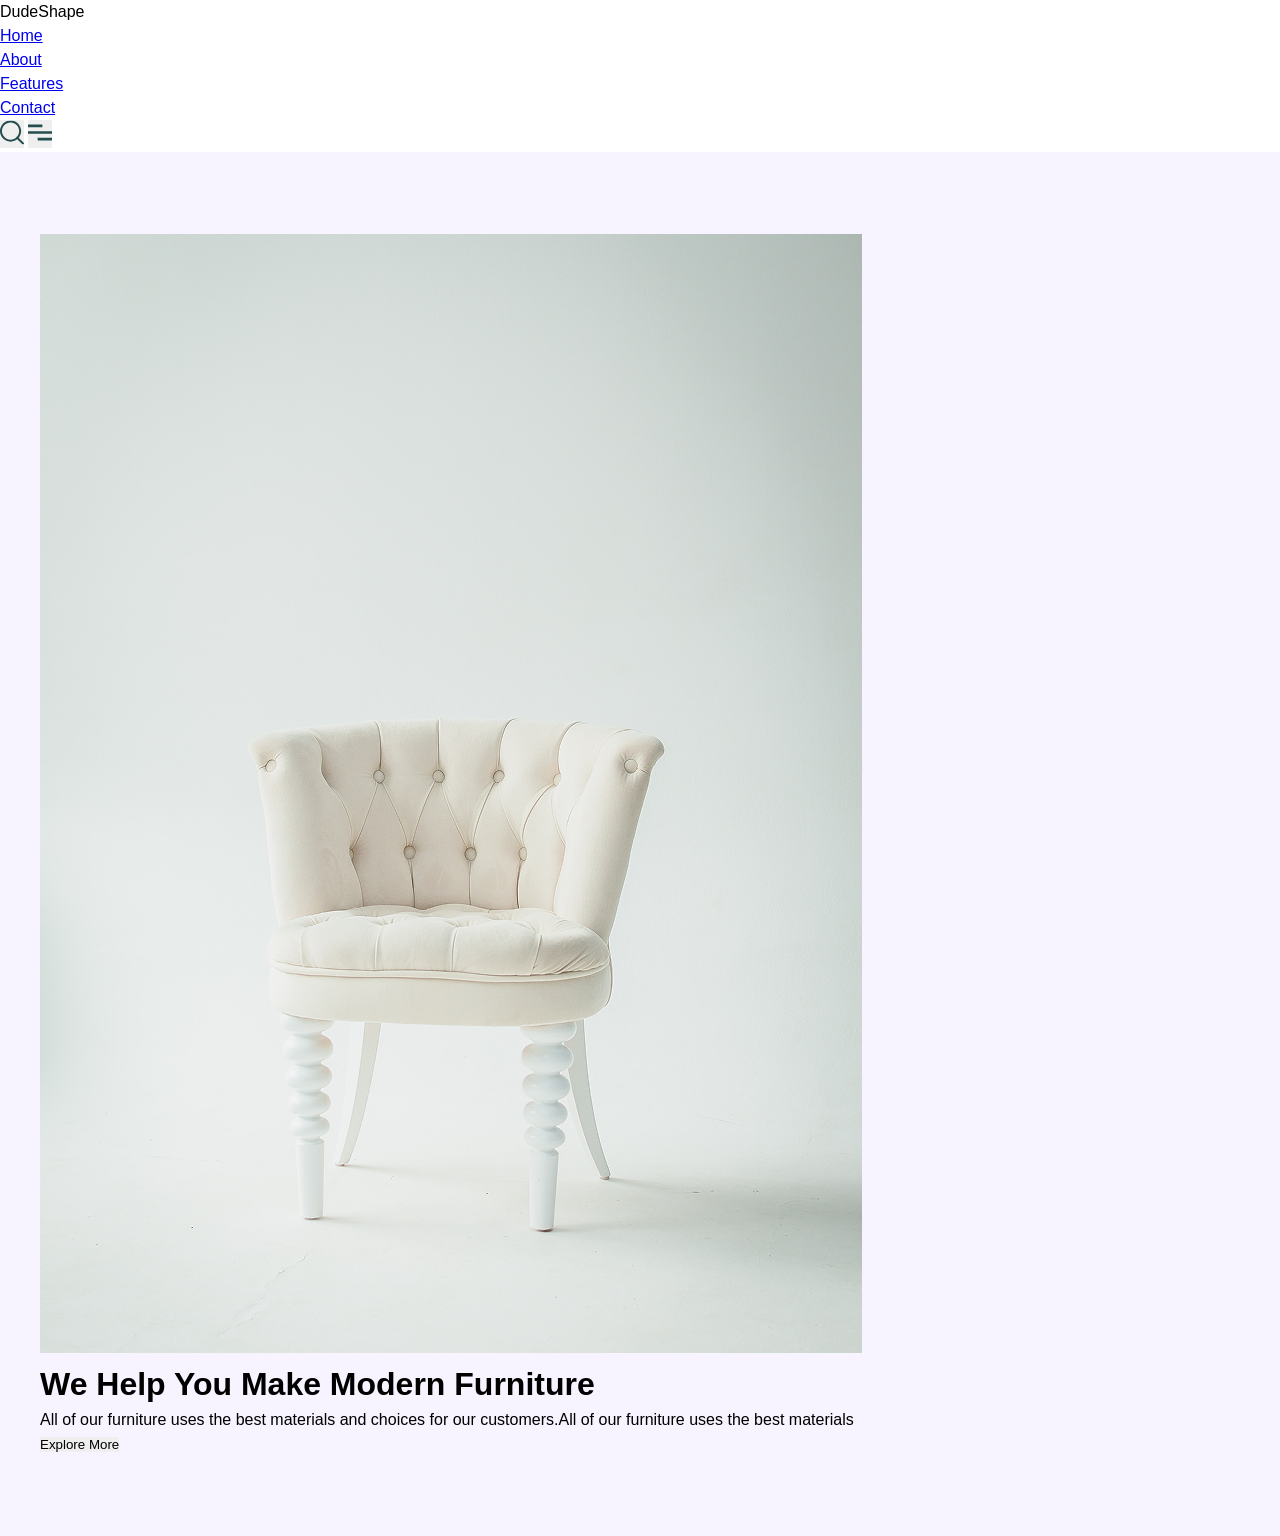
<file: html/index.html>
<!DOCTYPE html>
<html lang="en">

<head>
  <meta charset="UTF-8">
  <title>lesson-3</title>
  <link href="../css/style.css" rel="stylesheet" type="text/css">
</head>

<body>
  <header class="header">
    <div class="header__logo">DudeShape</div>
    <nav class="menu">
      <ul class="menu__list">
        <li class="menu__item"><a href="#" class="menu__link">Home</a></li>
        <li class="menu__item"><a href="#" class="menu__link">About</a></li>
        <li class="menu__item"><a href="#" class="menu__link">Features</a></li>
        <li class="menu__item"><a href="#" class="menu__link">Contact</a></li>
      </ul>
    </nav>

    <div class="header-options">
      <button type="button" class="header-options__search">
        <svg width="24" height="25" viewBox="0 0 24 25" fill="none" xmlns="http://www.w3.org/2000/svg">
          <g clip-path="url(#clip0_91_33)">
            <path
              d="M10.5691 0.538086C4.74145 0.538086 0 5.27635 0 11.1001C0 16.9241 4.74145 21.6621 10.5691 21.6621C16.3971 21.6621 21.1382 16.9241 21.1382 11.1001C21.1382 5.27635 16.3971 0.538086 10.5691 0.538086ZM10.5691 19.7122C5.81723 19.7122 1.95122 15.8488 1.95122 11.1001C1.95122 6.35145 5.81723 2.48799 10.5691 2.48799C15.321 2.48799 19.187 6.35141 19.187 11.1001C19.187 15.8487 15.321 19.7122 10.5691 19.7122Z"
              fill="#244D4D" />
            <path
              d="M23.714 22.8577L18.1205 17.268C17.7393 16.8871 17.1221 16.8871 16.7409 17.268C16.3598 17.6485 16.3598 18.266 16.7409 18.6466L22.3344 24.2363C22.525 24.4267 22.7745 24.522 23.0242 24.522C23.2736 24.522 23.5234 24.4267 23.714 24.2363C24.0951 23.8558 24.0951 23.2383 23.714 22.8577Z"
              fill="#244D4D" />
          </g>
          <defs>
            <clipPath id="clip0_91_33">
              <rect width="24" height="24" fill="white" transform="translate(0 0.520264)" />
            </clipPath>
          </defs>
        </svg>

      </button>
      <button type="button" class="header-options__more">
        <svg width="24" height="25" viewBox="0 0 24 25" fill="none" xmlns="http://www.w3.org/2000/svg">
          <g clip-path="url(#clip0_91_40)">
            <path d="M24.0004 17.86H9.66016V20.5245H24.0004V17.86Z" fill="#244D4D" />
            <path d="M24 11.1978H0V13.8623H24V11.1978Z" fill="#244D4D" />
            <path d="M14.3865 4.53491H0V7.19944H14.3865V4.53491Z" fill="#244D4D" />
          </g>
          <defs>
            <clipPath id="clip0_91_40">
              <rect width="24" height="24" fill="white" transform="translate(0 0.520264)" />
            </clipPath>
          </defs>
        </svg>
      </button>
    </div>
  </header>
  <main class="hero-section">
    <div class="image-block">
      <img src="../img/Chair.png" alt="Chair">
    </div>
    <div class="text-block">
      <h1>We Help You Make Modern Furniture</h1>
      <p>
        All of our furniture uses the best materials and choices for our customers.All of our furniture uses the best materials
      </p>
      <button class="explore-button">Explore More</button>
    </div>
  </main>
</body>
</html>
</file>
<file: css/style.css>
@import url(https://fonts.googleapis.com/css?family=Lato:400,700);

* {
  margin: 0;
  padding: 0;
  border: 0;
  outline: 0;
  box-sizing: border-box;
  -moz-box-sizing: border-box;
  -webkit-box-sizing: border-box;
  box-sizing: border-box;
}

body {
  font-family: 'Inter', sans-serif;
  line-height: 1.5;
  font-size: clamp(14px, 2vw, 16px);
}

.header-top {
  position: relative;
  background-color: #6f42c1;
  color: white;
  font-size: 0.875rem;
  text-align: center;
  padding: 0.75em 1em;
  display: flex;
  justify-content: center;
  gap: 0.5em;
  flex-wrap: wrap;
}

.header-close {
  position: absolute;
  top: 50%;
  right: 1em;
  transform: translateY(-50%);
  cursor: pointer;
}

.header-link {
  color: #ffffff;
  text-decoration: none;
  transition: 0.3s ease;
}

.header-link:hover {
  opacity: 0.85;
}

.header-nav {
  background: #fff;
  display: flex;
  justify-content: space-between;
  align-items: center;
  padding: 1em 2em;
  border-bottom: 1px solid #f0f0f0;
  flex-wrap: wrap;
  gap: 1em;
}

.header-nav__list {
  list-style: none;
  display: flex;
  flex-wrap: wrap;
  gap: 1.5em;
  margin: 0;
  padding: 0;
}

.header-nav__button {
  color: #697586;
  font-weight: 500;
  padding: 0.5em;
  cursor: pointer;
  transition: 0.3s ease;
}

.header-nav__button:hover {
  color: #6b38fb;
}

.header-nav__actions {
  display: flex;
  flex-wrap: wrap;
  gap: 16px;
  align-items: center;
}

.header-nav__btn-cart {
  display: flex;
  align-items: center;
  text-align: center;
  gap: 4px;
  background: #f6f8fa;
  border-radius: 64px;
  padding: 0.5em 1.25em;
  color: #202939;
  text-decoration: none;
  font-weight: 400;
  transition: 0.3s ease;
  font-size: 16px;
}

.header-nav__btn-cart:hover {
  background-color: #e9edf1;
}

.header-nav__btn-subscribe {
  background-color: #cf4d74;
  color: #fff;
  padding: 0.5em 1.25em;
  border-radius: 64px;
  font-weight: 400;
  text-decoration: none;
  transition: 0.3s ease;
}

.header-nav__btn-subscribe:hover {
  background-color: #a22c55;
}

.hero-section {
  background-color: #f7f3ff;
  padding: 2em 1em;
}

.hero-grid {
  display: grid;
  grid-template-columns: repeat(auto-fit, minmax(300px, 1fr));
  place-items: center;
}

.hero-section {
  background-color: #f7f3ff;
  padding: 80px 40px;
}

.hero-grid {
  display: flex;
  align-items: center;
  justify-content: space-between;
  gap: 40px;
  max-width: 1280px;
  margin: 0 auto;
  flex-wrap: nowrap;
  position: relative;
}

.hero-content {
  max-width: 600px;
  padding: 20px;
  flex-shrink: 1;
  min-width: 0;
  display: flex;
  flex-direction: column;
}

.hero-title {
  font-family: "Roboto", sans-serif;
  font-size: 48px;
  font-weight: 400;
  margin-bottom: 20px;
}

.hero-description {
  font-size: 16px;
  color: #666;
  margin-bottom: 32px;
}

.hero-buttons {
  display: flex;
  gap: 16px;
  margin-bottom: 32px;
}

.btn {
  color: #000;
  font-size: 16px;
  font-weight: 500;
  text-decoration: none;
  border-radius: 32px;
  padding: 12px 24px;
  text-align: center;
  display: inline-block;
  transition: 0.3s ease;
}

.btn-primary {
  background-color: #cf4d74;
  color: #fff;
}

.btn-primary:hover {
  background-color: #a22c55;
}

.btn-secondary {
  background-color: #fff;
  color: #2a2a2a;
  border: 1px solid #dcdcdc;
}

.btn-secondary:hover {
  background-color: #f2f2f2;
}

.hero-text {
  display: block;
  margin-top: 16px;
  margin-bottom: 16px;
  color: #697586;
  font-size: 14px;
}

.hero-labels {
  display: flex;
  gap: 24px;
  margin-top: 24px;
  flex-wrap: nowrap;
  padding-bottom: 8px;
}

.hero-label {
  max-width: 124px;
  height: auto;
}

.hero-image {
  max-width: 480px;
  width: 100%;
  height: auto;
  object-fit: cover;
  border-radius: 16px;
  flex-shrink: 0;
  margin-left: 20px;
  box-sizing: content-box;
}

.hero-labels {
  display: grid;
  grid-auto-flow: column;
  gap: 32px;
  align-items: center;
  margin-top: 1.5em;
}

.hero-label {
  max-width: 124px;
}

.hero-swiper {
  overflow: hidden;
}

.hero-features {
  list-style: none;
  display: flex;
  flex-wrap: nowrap;
  gap: 16px;
  width: max-content;
  animation: scroll 30s linear infinite;
  padding: 24px 0;
}

@keyframes scroll {
  0% {
    transform: translateX(0);
  }

  100% {
    transform: translateX(-80%);
  }
}

.feature-tag {
  width: auto;
  background-color: #fff;
  padding: 24px 48px;
  border-radius: 64px;
  box-shadow: 0 2px 6px rgba(0, 0, 0, 0.05);
  font-weight: 500;
  font-size: 20px;
  white-space: nowrap;
  text-align: center;
  flex-shrink: 0;
  transition: transform 0.3s ease;
}

.feature-tag:hover {
  transform: translateY(-4px);
}

.about-section {
  display: grid;
  place-items: center;
  text-align: center;
}

.about-label {
  border-radius: 24px;
  margin-top: 160px;
  background-color: #EDEBF7;
  color: #3C2769;
  padding: 4px 12px;
  font-size: 16px;
}

.about-title {
  font-size: 48px;
  font-weight: 400;
  font-family: "Roboto", sans-serif;
  color: #202939;
}

.about-text {
  font-size: 18px;
  color: #697586;
  max-width: 741px;
  margin-bottom: 21px;
}

.about-buttons {
  margin-bottom: 160px;
}

.products-section {
  padding: 80px 20px;
  background-color: #fff;
  text-align: center;
}

.product-label {
  display: inline-block;
  margin: 0 auto 24px auto;
  text-align: center;
  border-radius: 24px;
  background-color: #EDEBF7;
  color: #3C2769;
  padding: 4px 12px;
  font-size: 16px;
  font-weight: 500;
}

.product-title {
  font-size: 48px;
  font-family: "Roboto", sans-serif;
  font-weight: 400;
  color: #202939;
  margin-bottom: 64px;
}

.product-list {
  display: flex;
  flex-wrap: wrap;
  justify-content: center;
  gap: 24px;
  margin-bottom: 160px;
}

.product-card {
  display: flex;
  flex-direction: column;
  background-color: #F3F5F7;
  text-align: center;
  padding: 16px;
  flex: 1 1 250px;
  max-width: 390px;
  border-radius: 16px;
  box-sizing: border-box;
  transition: transform 0.3s ease;
}

.product-card:hover {
  transform: translateY(-4px);
}

.product-img {
  width: 100%;
  height: auto;
  max-width: 100%;
  object-fit: contain;
  margin: 42px 0;
}

.product-info {
  display: flex;
  justify-content: space-between;
  gap: 8px;
  flex-wrap: wrap;
  margin-top: 12px;
  align-items: center;
  color: #697586;
}

.product-info__clean {
  font-size: 20px;
  font-family: "Roboto", sans-serif;
}

.product-info__cost {
  font-size: 16px;
  font-weight: 500;
}

.product-description {
  display: flex;
  justify-content: start;
  color: #697586;
  font-size: 13px;
  margin: 12px 0 24px;
}

.product-details {
  display: flex;
  justify-content: center;
  align-items: center;
  margin-top: auto;
  color: #000;
  text-decoration: none;
  font-weight: 500;
  padding: 17px 40px;
  background-color: #ffffff;
  border-radius: 64px;
  transition: 0.3s ease;
}

.product-details:hover {
  background-color: #eaeaea;
}

.best-selling {
  display: flex;
  flex-wrap: wrap;
  justify-content: center;
  gap: 24px;
  margin-bottom: 160px;
}

.product-highlight {
  display: flex;
  flex-direction: column;
  background-color: #F3F5F7;
  text-align: center;
  padding: 16px;
  flex: 1 1 250px;
  max-width: 624px;
  border-radius: 16px;
  transition: 0.3s ease;
}

.product-highlight:hover {
  transform: translateY(-4px);
}

.product-highlight__button {
  display: inline-block;
  align-self: center;
  background-color: #fff;
  color: #2a2a2a;
  border: 1px solid #dcdcdc;
  padding: 0.75em 1.5em;
  border-radius: 64px;
  font-size: 16px;
  font-weight: 500;
  text-decoration: none;
  transition: 0.3s ease;
  margin-bottom: 64px;
}

.product-highlight__button:hover {
  background-color: #f2f2f2;
}

.product-highlight__title {
  font-size: 32px;
  font-weight: 400;
  font-family: "Roboto", sans-serif;
  color: #202939;
  margin-bottom: 27px;
}

.product-highlight__description {
  font-size: 17px;
  color: #697586;
  margin-bottom: 37px;
}

.how-it-works {
  display: flex;
  flex-direction: column;
  text-align: center;
}

.how-it-works__title {
  font-family: "Roboto", sans-serif;
  font-size: 48px;
  font-weight: 400;
  margin-bottom: 28px;
}

.how-it-works__label {
  display: inline-block;
  align-self: center;
  background-color: #EDEBF7;
  color: #3C2769;
  border: 1px solid #dcdcdc;
  padding: 4px 12px;
  border-radius: 64px;
  font-size: 16px;
  font-weight: 500;
  text-decoration: none;
  transition: 0.3s ease;
  margin-bottom: 24px;
}

.how-it-works__description {
  display: inline-block;
  align-self: center;
  max-width: 750px;
  font-size: 16px;
  font-weight: 400;
  color: #697586;
  margin-bottom: 76px;
}

.steps {
  display: flex;
  justify-content: space-around;
  margin-bottom: 160px;
}

.step__title {
  margin: 31px 0;
  font-family: "Roboto", sans-serif;
  font-size: 24px;
  font-weight: 400;
}

.step__description {
  display: inline-block;
  align-self: center;
  max-width: 317px;
  font-size: 16px;
  font-weight: 400;
  color: #697586;
}

.healthy-tanning__title,
.smooth-skin__title {
  font-size: 48px;
  font-family: "Roboto", sans-serif;
  font-weight: 400;
}

.smooth-skin__collection,
.tanning__collection {
  margin: 160px 80px;
  display: grid;
  grid-template-columns: repeat(2, 1fr);
  gap: 128px;
  place-items: calc(100%-576px);

}

.smooth-skin__collection-img,
.healthy-tanning__img {
  width: 100%;
  border-radius: 1rem;
  object-fit: cover;
}

.collection-info {
  display: flex;
  flex-direction: column;
  gap: 1rem;
}

.smooth-skin__label,
.healthy-tanning__label {
  margin-top: 135px;
  font-size: 16px;
  font-weight: 400;
  color: #3C2769;
  background-color: #EDEBF7;
}

.smooth-skin__label,
.healthy-tanning__label {
  display: inline-block;
  align-self: flex-start;
  background-color: #eae6f8;
  color: #6b5ca5;
  padding: 0.3rem 0.8rem;
  border-radius: 64px;
  font-size: 16px;
  font-weight: 500;
}

.smooth-skin__buttons,
.healthy-tanning__buttons {
  display: flex;
  gap: 16px;
}

.smooth-skin__shop,
.smooth-skin__explore,
.healthy-tanning__shop {
  text-decoration: none;
  color: #000;
  cursor: pointer;
  font-size: 16px;
  font-weight: 400;

}

.smooth-skin__shop,
.healthy-tanning__shop {
  display: inline-block;
  align-self: center;
  background-color: #fff;
  color: #2a2a2a;
  border: 1px solid #dcdcdc;
  padding: 0.75em 1.5em;
  border-radius: 64px;
  font-size: 16px;
  font-weight: 500;
  text-decoration: none;
  transition: 0.3s ease;
  margin-bottom: 64px;
}

.smooth-skin__shop:hover,
.healthy-tanning__shop:hover {
  background-color: #eaeaea;
}

.btn-third svg {
  margin-left: 2px;
}

.btn-third:hover {
  color: #000;
  transform: translateX(15px);
}

.testimonials-info {
  display: flex;
  justify-content: center;
  align-items: center;
  flex-direction: column;
}

.section-label {
  display: inline-block;
  align-self: center;
  padding: 4px 12px;
  color: #3C2769;
  background-color: #EDEBF7;
  border-radius: 24px;
  margin-bottom: 22px;
}

.testimonial-title {
  font-weight: 400;
  font-size: 48px;
  font-family: "Roboto", sans-serif;
  margin-bottom: 25px;
}

.testimonial-description {
  color: #697586;
  font-size: 17px;
}

.testimonials {
  margin-bottom: 10%;
}

.testimonial-list {
  margin: 80px auto;
  max-width: 1200px;
  display: grid;
  grid-template-columns: repeat(auto-fit, minmax(300px, 1fr));
  gap: 32px;
  padding: 0 16px;
}

.testimonial-card {
  background-color: #F3F5F7;
  border-radius: 16px;
  padding: 24px;
  display: flex;
  flex-direction: column;
  justify-content: space-between;
  box-shadow: 0 4px 12px rgba(0, 0, 0, 0.05);
}

.testimonial__comment {
  margin-bottom: 21px;
  font-size: 16px;
  line-height: 1.6;
  color: #333;
}

.testimonial-author {
  display: flex;
  align-items: center;
  gap: 16px;
}

.testimonial-author img {
  width: 48px;
  height: 48px;
  object-fit: cover;
}

.testimonial-author__info small {
  font-size: 14px;
  color: #666;
}

.rating {
  display: flex;
  gap: 4px;
  margin-bottom: 16px;
  padding: 0;
}

.rating-item {
  width: 16px;
  height: 16px;
  list-style: none;
  background: center/cover url("../img/star.png");
}

.faq-section {
  background-color: #F3F5F7;
  display: grid;
  max-width: 100%;
  padding: 10%;
  grid-template-columns: repeat(2, 1fr);
}

.faq-section__title {
  font-family: "Roboto", sans-serif;
  font-size: 48px;
  font-weight: 400;
}

.faq-section__info {
  display: flex;
  flex-wrap: wrap;
  flex-direction: column;
  margin-right: 20%;
}

.faq-list {
  display: flex;
  flex-wrap: wrap;
  flex-direction: column;
}

.btn-primary {
  display: inline-block;
  align-self: start;
}

.faq-section__description {
  font-size: 18px;
  font-weight: 400;
  color: #697586;
  margin-bottom: 37px;
}

.faq-question {
  display: flex;
  justify-content: space-between;
  align-items: center;
  background-color: #fff;
  padding: 23px;
  border-radius: 8px;
  box-shadow: 0 0 2px 0 #697586;
  margin-bottom: 16px;
  font-size: 16px;
  border: none;
  width: 100%;
  cursor: pointer;
}

.faq-icon {
  font-size: 32px;
  color: #000;
  transition: transform 0.3s ease-in-out;
}

.faq-item {
  max-width: 100%;
  position: relative;
}

.faq-item__info {
  box-shadow: 0 0 2px 0 #697586;
  max-height: 0;
  overflow: hidden;
  opacity: 0;
  transition: max-height 0.5s ease, opacity 0.5s ease;
  margin-bottom: 16px;
  background-color: #fff;
}

.faq-item.active .faq-item__info {
  padding: 23px;
  max-height: 300px;
  opacity: 1;
}

.faq-item.active .faq-icon {
  transform: rotate(135deg);
}

@keyframes accordionIn {
  0% {
    opacity: 0;
    transform: scale(0.95);
  }

  100% {
    opacity: 1;
    transform: scale(1);
  }
}

@keyframes accordionOut {
  0% {
    opacity: 1;
    transform: scale(1);
  }

  100% {
    opacity: 0;
    transform: scale(0.95);
  }
}

.faq-item__info.animateIn {
  animation:0.5s ease-in-out forwards;
}

.faq-item__info.animateOut {
  animation:0.5s ease-in-out forwards;
}

.blog-info {
  display: flex;
  flex-direction: column;
  padding: 80px;
}

.blog-label {
  display: inline-block;
  align-self: flex-start;
  background-color: #eae6f8;
  color: #6b5ca5;
  padding: 0.3rem 0.8rem;
  border-radius: 64px;
  font-size: 16px;
  font-weight: 500;
}

.blog-title {
  font-weight: 400;
  font-size: 48px;
  font-family: "Roboto", sans-serif;
  margin-bottom: 25px;
}

.blog-description {
  font-size: 18px;
  font-weight: 400;
  color: #697586;
  margin-bottom: 37px;
}

.blog-posts__info {
  display: flex;
  justify-content: space-between;
  align-items: center;
}

.blog-link {
  font-size: 16px;
  display: inline-block;
  align-self: flex-end;
  color: #000;
  text-decoration: none;
  padding: 17px 33px;
  border-radius: 64px;
  border: 1px solid #CDD5DF;
  font-weight: 500;
  background-color: #fff;
  cursor: pointer;
}

.blog-link:hover {
  background-color: #eaeaea;
}

.blog-posts {
  display: grid;
  grid-template-columns: repeat(3, 1fr);
  gap: 32px;
  padding: 80px;
}

.blog-card {
  position: relative;
  display: flex;
  flex-direction: column;
  background-color: #f3f5f7;
  border-radius: 16px;
  overflow: hidden;
  box-shadow: 0 0 10px rgba(0, 0, 0, 0.05);
}

.blog-image {
  width: 100%;
  object-fit: cover;
  display: block;
}

.blog-tag {
  position: absolute;
  top: 16px;
  left: 16px;
  display: inline-block;
  background-color: #CF4D74;
  color: white;
  font-size: 14px;
  padding: 6px 14px;
  border-radius: 64px;
  font-weight: 500;
}

.blog-card__info {
  padding: 32px;
}

.blog-card__title {
  font-family: "Roboto", sans-serif;
  font-size: 24px;
  font-weight: 400;
  color: #111827;
  margin: 0 0 12px;
}

.blog-card__description {
  font-size: 16px;
  color: #697586;
  margin-bottom: 20px;
  line-height: 1.6;
}

.blog-card__button {
  display: inline-flex;
  align-items: center;
  gap: 8px;
  text-decoration: none;
  color: #111827;
  font-size: 15px;
  font-weight: 500;
  transition: .3s ease;
}

.blog-card__button:hover {
  transform: translateX(8px);
}

.images-gallery {
  overflow: hidden;
}

.images-wrap {
  list-style: none;
  display: flex;
  flex-wrap: nowrap;
  gap: 16px;
  width: max-content;
  animation: scroll 30s linear infinite;
}

@keyframes scroll {
  0% {
    transform: translateX(0);
  }

  100% {
    transform: translateX(-80%);
  }
}

.circle-img {
  width: 275px;
  height: 275px;
  object-fit: cover;
  background-color: #fff;
  border-radius: 16px;
  box-shadow: 0 2px 6px rgba(0, 0, 0, 0.05);
  white-space: nowrap;
  text-align: center;
  transition: transform 0.3s ease;
}


.site-footer{
  padding: 80px;
}

.footer-wrap {
  display: flex;
  justify-content: space-between;
  gap:40px;
}

.newsletter-form {
  display: flex;
  flex-direction: column;
}

.form-email {
  margin-top: 23px;
  box-shadow: 0 0 2px 0 #697586;
  border-radius: 8px;
  padding: 17px 33px;
  width: 250px; 
  margin-bottom: 19px;
}

.form-button__subscribe {
  background-color: #cf4d74;
  color: #fff;
  padding: 17px 33px;
  border-radius: 64px;
  font-weight: 400;
  text-decoration: none;
  transition: 0.3s ease;
}

.form-button__subscribe:hover {
  background-color: #a22c55;
}

.form-label {
  color: #697586;
  font-size: 16px;
  font-weight: 400;
  max-width: 412px;
}

.form-permissions, .form-link{
color:#697586;
text-decoration: none;
font-size: 12px;
}

.footer-links{
display:flex;
justify-content: space-between;
gap: 40px;
}

.site-page{
  list-style: none;
}

.site-title__pages{
  font-weight: 400;
  font-size: 16px;
}

.site-link{
  color: #697586;
  text-decoration: none;
  font-size: 13px;
  line-height: 24px;
}

.site-link:hover{
  text-decoration: underline;
}

.line-wrapper {
  position: relative;
  text-align: center;
  font-weight: 600;
  margin: 40px 0;
}

.line-wrapper::before {
  content: "";
  position: absolute;
  top: 50%;
  left: 0;
  width: 100%;
  height: 2px;
  background-color: #ccc;
  transform: translateY(-50%);
}

.footer-bottom{
  padding-top: 19px;
  display: flex;
  justify-content: space-between;
  color: #697586;
  font-size: 14px;
}

.social-icons{
  display: flex;
  gap:19px;
}

@media(max-width:1190px) {
    .product-highlight {
        max-width: 500px;
        padding: 12px;
    }

    .product-highlight__title {
        font-size: 28px;
    }
}

@media (max-width: 1030px) {
    .hero-image {
        max-width: 280px;
        width: 100%;
    }

    .smooth-skin__label,
    .healthy-tanning__label {
        margin-top: 30px;
        font-size: 12px;
    }

    .form-email {
        width: 230px;
    }

    .faq-question {
        font-size: 14px;
    }

    .product-highlight {
        max-width: 400px;
        padding: 12px;
    }
}

@media (max-width: 990px) {
    .form-email {
        width: 200px;
        padding: 13px 20px;
    }

    .form-button__subscribe {
        padding: 12px 22px;
        font-size: 13px;
    }

    .product-title,
    .about-title,
    .how-it-works__title,
    .testimonial-title,
    .faq-section__title,
    .blog-title {
        font-size: 40px;
    }

    .faq-section__description {
        font-size: 12px;
    }

    .faq-question {
        font-size: 12px;
    }

    .step__description {
        font-size: 14px;
        max-width: 280px;
    }
}

@media (max-width: 888px) {
    body {
        font-size: 15px;
    }

    .header-top {
        padding: 0.5em 1em;
        font-size: 0.8rem;
    }

    .header-nav {
        padding: 1em;
        gap: 0.5em;
    }

    .header-nav__list {
        gap: 1em;
    }

    .header-nav__actions {
        gap: 12px;
    }

    .hero-section {
        padding: 20px;
    }

    .hero-title {
        font-size: clamp(1.75rem, 4vw, 3rem);
    }

    .hero-buttons {
        gap: 0.75em;
    }

    .hero-labels {
        gap: 24px;
    }

    .hero-image {
        max-width: 300px;
        width: 100%;
    }

    .product-title,
    .about-title,
    .how-it-works__title,
    .testimonial-title,
    .faq-section__title,
    .blog-title {
        font-size: 36px;
    }

    .how-it-works__description {
        max-width: 600px;
        font-size: 14px;
    }

    .smooth-skin__shop,
    .healthy-tanning__shop {
        font-size: 14px;
    }

    .btn {
        font-size: 14px;
    }

    .product-list,
    .best-selling {
        gap: 16px;
        margin-bottom: 80px;
    }

    .product-card {
        flex: 1 1 30%;
    }

    .product-highlight__title {
        font-size: 24px;
    }

    .product-highlight__description {
        font-size: 15px;
    }

    .product-highlight__button {
        font-size: 14px;
        padding: 0.6em 1.2em;
    }

    .smooth-skin__collection,
    .tanning__collection {
        margin: 80px 40px;
        gap: 64px;
    }

    .step__title {
        font-size: 22px;
    }

    .step__description {
        font-size: 14px;
    }

    .steps {
        gap: 24px;
        justify-content: space-between;
        padding: 0 10px;
    }

    .testimonial-list {
        gap: 24px;
        padding: 0 12px;
    }

    .faq-section {
        padding: 5%;
        gap: 32px;
    }

    .blog-card__title {
        font-size: 18px;
    }

    .blog-card__description {
        font-size: 12px;
    }

    .blog-info {
        padding: 60px 40px;
    }

    .blog-posts {
        padding: 40px;
        gap: 24px;
    }

    .footer-wrap,
    .footer-links {
        gap: 24px;
    }

    .site-footer {
        padding: 60px 40px;
    }

    .form-label {
        font-size: 12px;
    }

    .form-email {
        width: 200px;
    }

    .form-button__subscribe {
        padding: 14px 30px;
    }

    .footer-bottom {
        flex-direction: row;
        justify-content: space-between;
        font-size: 13px;
        flex-wrap: wrap;
        gap: 12px;
    }

    .site-title__pages {
        font-size: 14px;
    }
}

@media (max-width: 806px) {

    .smooth-skin__label,
    .healthy-tanning__label {
        margin-top: 50px;
        font-size: 14px;
        font-weight: 400;
    }

    .product-highlight {
        max-width: 350px;
        padding: 12px;
    }

    .healthy-tanning__title,
    .smooth-skin__title {
        font-size: 40px;
    }

    .form-email {
        width: 180px;
    }

    .form-button__subscribe {
        padding: 12px 34px;

    }

    .footer-bottom {
        flex-direction: row;
        justify-content: space-between;
        font-size: 10px;
        flex-wrap: wrap;
        gap: 12px;
    }

    .site-title__pages {
        font-size: 10px;
    }

    .faq-section__description {
        font-size: 15px;
        margin-top: 15px;
    }

    .faq-question {
        font-size: 14px;
    }

    .blog-title {
        margin: 15px 0;
    }

    .blog-description {
        font-size: 16px
    }
}

.faq-section__description {
    margin-bottom: 24px;

}

@media (max-width: 773px) {

    .header-nav__btn-cart,
    .header-nav__btn-subscribe {
        padding: 10px 18px;
        font-size: 14px;
    }

    .header-nav {
        flex-wrap: wrap;
        padding: 1em 1em;
        gap: 0.75em;
    }

    .header-nav__list {
        gap: 1em;
    }

    .header-nav__button {
        font-size: 0.9rem;
        padding: 0.4em 0.8em;
    }

    .feature-tag {
        padding: 16px 35px;
        font-size: 16px;
    }

    .hero-grid {
        grid-template-columns: repeat(auto-fit, minmax(220px, 1fr));
        gap: 1em;
    }

    .hero-content {
        max-width: 100%;
        padding: 1em;
    }

    .hero-title {
        font-size: clamp(1.75rem, 4vw, 2.5rem);
    }

    .hero-buttons {
        justify-content: start;
        gap: 0.75em;
    }

    .hero-image {
        max-width: 300px;
        width: 100%;
    }

    .hero-label {
        max-width: 100px;
    }

    .smooth-skin__collection,
    .tanning__collection {
        margin: 60px 20px;
        grid-template-columns: repeat(2, 1fr);
        gap: 32px;
    }

    .product-list {
        flex-wrap: wrap;
        justify-content: center;
        gap: 16px;
    }

    .product-card {
        flex: 1 1 20%;
        max-width: 45%;
        padding: 12px;
    }

    .product-highlight {
        max-width: 300px;
        padding: 12px;
    }

    .faq-section {
        grid-template-columns: repeat(auto-fit, minmax(280px, 1fr));
        padding: 5% 10%;
        gap: 24px;
    }

    .blog-posts {
        grid-template-columns: repeat(3, minmax(200px, 1fr));
        padding: 20px 10px;
        gap: 20px;
    }

    .blog-title {
        margin-bottom: 15px;
        font-size: 34px;
    }

    .blog-link {
        padding: 13px 26px;
        font-size: 14px;
    }

    .blog-description {
        font-size: 18px;
        margin-bottom: 0;
    }

    .smooth-skin__label,
    .healthy-tanning__label {
        margin-top: 40px;
        font-size: 14px;
    }

    .healthy-tanning__title,
    .smooth-skin__title {
        font-size: 36px;
    }

    .footer-wrap,
    .footer-links {
        flex-wrap: wrap;
        gap: 10px;
    }

    .footer-wrap {
        display: flex;
        justify-content: center;

    }

    .site-footer {
        padding: 40px 20px;
    }

    .form-email {
        width: 280px;
    }

    .form-button__subscribe {
        padding: 12px 28px;
        font-size: 14px;
    }

    .circle-img {
        width: 225px;
        height: 225px;
    }

    .product-highlight__title {
        font-size: 22px;
    }
}

@media (max-width:691px) {
    .header-nav__button {
        font-size: 13px;
    }

    .hero-label {
        max-width: 77px;
    }

    .feature-tag {
        padding: 16px 35px;
        border-radius: 64px;
        font-size: 16px;
    }

    .smooth-skin__description,
    .healthy-tanning__description {
        font-size: 16px;
    }

    .header-close svg {
        width: 16px;
        height: 16px;
    }

    .product-details {
        padding: 16px 30px;
    }

    .product-info__clean {
        font-size: 18px;
    }

    .product-info__cost {
        font-size: 14px;
    }

    .header-nav__btn-cart,
    .header-nav__btn-subscribe {
        padding: 8px 16px;
        font-size: 12px;
    }

    .blog-title {
        font-size: 34px;
    }

    .blog-link {
        padding: 14px 26px;
        font-size: 12px;
    }

    .blog-description {
        font-size: 16px;
        margin-bottom: 0;
    }

    .about-text {
        font-size: 16px;
        max-width: 570px;
    }

    .product-title,
    .about-title,
    .how-it-works__title,
    .testimonial-title,
    .faq-section__title,
    .blog-title {
        font-size: 30px;
    }

    .blog-posts {
        padding: 20px 10px;
        gap: 20px;
    }

    .blog-posts {
        grid-template-columns: repeat(2, minmax(200px, 1fr));
        padding: 20px 10px;
        gap: 20px;
    }

}

@media (max-width:622px) {

    .header-nav__button {
        font-size: 11px;
    }

    .header-nav__btn-cart,
    .header-nav__btn-subscribe {
        padding: 6px 14px;
        font-size: 10px;
    }

    .hero-image {
        max-width: 250px;
        width: 100%;
    }

    .about-text {
        font-size: 16px;
        max-width: 534px;
    }

    .feature-tag {
        padding: 14px 33px;
        border-radius: 64px;
        font-size: 14px;
    }

    .btn {
        padding: 10px 22px;
    }

    .hero-title {
        font-family: "Roboto", sans-serif;
        font-size: 28px;
        margin-bottom: 20px;
    }

    .hero-description {
        font-size: 14px;
    }

    .hero-text {
        font-size: 14px;
    }

    .product-details {
        padding: 8px 22px;
    }

    .product-info__clean {
        font-size: 16px;
    }

    .product-info__cost {
        font-size: 12px;
    }

    .product-description {
        font-size: 12px;
    }

    .product-highlight {
        max-width: 80%;
    }

    .product-highlight__title {
        font-size: 20px;
    }

    .product-highlight__description {
        font-size: 12px;
    }

    .product-highlight__button {
        font-size: 12px;
        padding: 10px 20px;
    }

    .step-icon svg {
        width: 80px;
        height: 80px;
    }

    .smooth-skin__label,
    .healthy-tanning__label {
        margin-top: 0px;
    }

    .step__title {
        font-size: 18px;
    }

    .step__description {
        font-size: 12px;
    }

    .skin__title {
        font-size: 28px;
    }

    .smooth-skin__shop,
    .healthy-tanning__shop {
        font-size: 12px;
    }

    .blog-tag {
        font-size: 10px;
    }

    .product-title,
    .about-title,
    .how-it-works__title,
    .testimonial-title,
    .faq-section__title,
    .blog-title {
        margin-top: 10px;
        font-size: 23px;
    }

    .smooth-skin__description,
    .healthy-tanning__description {
        font-size: 12px;
    }

    .smooth-skin__buttons,
    .healthy-tanning__buttons {
        gap: 8px;
    }

    .smooth-skin__label,
    .healthy-tanning__label {
        font-size: 11px;
    }

    .faq-section__description {
        font-size: 14px;
        margin-top: 14px;
        margin-bottom: 23px;
    }

    .blog-label,
    .section-label {
        font-size: 11px;
    }

    .btn-third svg {
        width: 6px;
        height: 10px;
    }

    .about-label,
    .product-label,
    .faq-question {
        font-size: 14px;
    }

    .faq-question {
        padding: 18px;
    }

    .faq-icon {
        font-size: 28px
    }

    .blog-link {
        padding: 11px 13px;
        font-size: 11px;
    }

    .blog-description {
        font-size: 14px;
    }

    .healthy-tanning__title,
    .smooth-skin__title {
        font-size: 32px;
    }
}

@media (max-width:557px) {
    .header-top {
        font-size: 12px;
    }

    .header-close svg {
        width: 14px;
        height: 14px;
    }

    .header-nav__list {
        gap: 6px;
    }

    .hero-label {
        max-width: 62px;
    }

    .header-nav__btn-cart,
    .header-nav__btn-subscribe {
        padding: 4px 12px;
        font-size: 8px;
    }

        .hero-image {
        max-width: 220px;
        width: 100%;
    }

    .btn {
        padding: 8px 14px;
    }

        .about-text,.how-it-works__description {
        font-size: 13px;
        max-width: 440px;
    }

    .btn {
        padding: 10px 14px;
        font-size: 12px;
    }

        .product-card {
        flex: 1 1 35%;
    }

    .header-nav__cart-icon svg {
        height: 14px;
        width: 16px;
    }

    .blog-posts {
        grid-template-columns: repeat(2, minmax(200px, 1fr));
        padding: 20px 10px;
        gap: 20px;
    }

    .product-card {
        flex: 1 1 32%;
        max-width: 45%;
        padding: 12px;
    }

    .product-title,
    .about-title,
    .how-it-works__title,
    .testimonial-title,
    .faq-section__title,
    .blog-title {
        margin-top: 15px;
        font-size: 21px;
        margin-bottom: 6px;
    }

    .faq-section__description {
        margin-bottom: 23px;
    }

    .faq-question {
        padding: 15px;
        margin-bottom: 3px;
        font-size: 13px;
    }

    .faq-icon {
        font-size: 26px;
    }

    .blog-link {
        padding: 4px 18px;
        font-size: 12px;
    }

    .blog-label {
        font-size: 14px;
    }

    .form-email {
        padding: 12px 33px
    }

    .form-button__subscribe {
        padding: 10px 26px;
        font-size: 14px;
    }

    .product-highlight {
        max-width: 380px;
    }

    .btn {
        padding: 6px 12px;
        font-size: 9px;
    }

    .hero-title {
        font-size: 22px;
        margin-bottom: 15px;
    }

    .hero-description {
        font-size: 12px;
        margin-bottom: 15px;
    }

    .hero-text {
        font-size: 12px;
    }

    .feature-tag {
        padding: 11px 26px;
        font-size: 13px;
    }

    .about-text {
        font-size: 15px;
        max-width: 488px;
    }

    .product-title,
    .about-title,
    .how-it-works__title,
    .testimonial-title,
    .faq-section__title,
    .blog-title {
        font-size: 21px;
    }

    .hero-labels {
        gap: 8px;
    }

    .hero-text {
        margin-top: 0px;
        margin-bottom: 0px;
    }

    .about-buttons {
        margin-bottom: 80px;
    }

    .about-label {
        margin-top: 80px;
    }

    .healthy-tanning__title,
    .smooth-skin__title {
        font-size: 27px;
    }

    .faq-section__description {
        font-size: 14px;
    }

    .blog-label {
        font-size: 10px;
    }

    .blog-description {
        font-size: 12px;
    }

    .product-title,
    .about-title,
    .how-it-works__title,
    .testimonial-title,
    .faq-section__title,
    .blog-title {
        margin-top: 10px;
        font-size: 19px;
    }

    .smooth-skin__shop,
    .healthy-tanning__shop {
        font-size: 9px;
    }
}

@media(max-width: 494px) {

    .header-nav__list {
        gap: 2px;
    }

    .header-nav__button {
        font-size: 9px;
    }

    .header-nav__cart-icon svg {
        width: 10px;
        height: 12px;
    }

    .header-nav__btn-collections svg {
        width: 10px;
        height: 6px;
    }

    .hero-title {
        font-size: 18px;
    }

    .hero-description {
        font-size: 10px;
    }

    .btn {
        padding: 7px 6px;
        font-size: 10px;
    }

        .btn-third svg {
        width: 6px;
        height: 6px;
    }
    

    .feature-tag {
        padding: 8px 22px;
        font-size: 11px;
    }

    .hero-label {
        max-width: 49px;
    }

    .products-section {
        padding: 60px 20px;
    }

    .product-label {
        font-size: 12px;
    }

    .how-it-works__label {
        font-size: 14px;
    }

    .how-it-works__description {
        max-width: 420px;
    }

    .step-icon svg {
        width: 70px;
        height: 70px;
    }

    .step__title {
        font-size: 16px;
    }

    .step__description {
        font-size: 11px;
    }

    .circle-img {
        width: 200px;
        height: 200px;
    }

    .header-close svg {
        width: 12px;
        height: 12px;
    }

    .header-top {
        font-size: 10px;
    }

    .btn-third svg {
        width: 6px;
        height: 8px;
    }

    .healthy-tanning__title,
    .smooth-skin__title {
        font-size: 22px;
    }

    .smooth-skin__description,
    .healthy-tanning__description {
        font-size: 11px;
    }

    .smooth-skin__label,
    .healthy-tanning__label {
        font-size: 10px;
    }

    .smooth-skin__shop,
    .healthy-tanning__shop {
        font-size: 10px;
    }

    .blog-description {
        font-size: 10px;
    }

    .blog-link {
        padding: 4px 13px;
        font-size: 10px;
    }

    .btn {
        padding: 4px 6px;
        font-size: 7px;
    }

    .hero-title {
        margin-bottom: 9px;
        font-size: 15px;
    }

    .hero-description {
        margin-bottom: 9px;
        font-size: 8px;
    }

    .hero-buttons{
            margin-bottom: 15px;
    }

    .hero-image {
        max-width: 200px;
        width: 100%;
    }

    .hero-text {
        font-size: 8px;
    }

    .about-label {
        font-size: 12px;
    }

    .about-text {
        font-size: 14px;
        max-width: 400px;
    }

    .step__description {
        font-size: 10px;
    }

    .form-email {
        width: 235px;
    }

    .site-link {
        font-size: 11px;
    }

    .form-permissions,
    .form-link {
        font-size: 9px;
    }

    .form-button__subscribe {
        padding: 10px 20px;
    }

    .header-nav__actions {
        gap: 8px;
    }

    .smooth-skin__shop,
    .healthy-tanning__shop {
        font-size: 7px;
    }

    .steps {
        margin-bottom: 80px;
    }

    .blog-posts {
        grid-template-columns: repeat(1, minmax(200px, 1fr));
        padding: 20px 10px;
        gap: 20px;
    }
}

@media(max-width: 413px) {

    .header-nav {
        padding: 10px;
    }

    .btn {
        font-size: 5px;
    }

    .feature-tag {
        padding: 4px 13px;
        font-size: 9px;
    }

    .header-top {
        font-size: 8px;
    }

    .header-close svg {
        width: 8px;
        height: 8px;
    }

    .header-nav__btn-collections svg {
        width: 8px;
        height: 4px;
    }

    .hero-title {
        font-size: 12px;
                margin-bottom: 7px;
    }

    .hero-buttons{
        margin-bottom: 7px;    
    }

    .btn {
        font-size: 6px;
        padding: 4px 6px;
    }

    .hero-description {
        font-size: 6px;
        margin-bottom: 12px;
    }

    .hero-image {
        max-width: 162px;
    }

    .header-nav {
        padding: 10px;
        gap: 0px;
    }

    .header-nav__button {
        font-size: 7px;
    }

    .feature-tag {
        padding: 6px 15px;
        font-size: 8px;
    }

    .btn-third svg {
        width: 4px;
        height: 6px;
    }

    .smooth-skin__label,
    .healthy-tanning__label,
    .section-label {
        font-size: 5px;
    }

    .smooth-skin__shop,
    .healthy-tanning__shop {
        font-size: 5px;
    }

    .healthy-tanning__title,
    .smooth-skin__title {
        font-size: 18px;
    }

    .smooth-skin__description,
    .healthy-tanning__description {
        font-size: 8px;
    }

    .testimonial-description {
        font-size: 13px;
    }

    .faq-question {
        font-size: 9px;
    }

    .faq-icon {
        font-size: 20px;
    }

    .blog-description {
        font-size: 8px;
    }

    .product-title,
    .about-title,
    .how-it-works__title,
    .testimonial-title,
    .faq-section__title,
    .blog-title {
        margin-top: 10px;
        font-size: 18px;
    }

    .blog-link {
        padding: 5px 6px;
        font-size: 10px;
    }

    .blog-label {
        font-size: 7px;
    }

    .blog-posts {
        grid-template-columns: repeat(1, minmax(200px, 1fr));
        padding: 20px 10px;
        gap: 10px;
    }

    .circle-img {
        width: 150px;
        height: 150px;
    }

    .form-email {
        width: 154px;
    }

    .site-link {
        font-size: 9px;
    }

    .form-label {
        font-size: 10px;
    }

    .form-button__subscribe {
        padding: 10px 15px;
        font-size: 12px;
    }

    .form-email {
        padding: 8px 31px;
    }

    .product-card {
        flex: 1 1 62%;
        max-width: 80%;
        padding: 12px;
    }

    .how-it-works__description {
        max-width: 291px;
    }

    .step__description {
        font-size: 8px;
    }

    .step__title {
        margin: 12px 0;
        font-size: 14px;
    }

    .step-icon svg {
        width: 60px;
        height: 60px;
    }

    .how-it-works__description {
        max-width: 352px;
    }

    .smooth-skin__label,
    .healthy-tanning__label,
    .section-label {
        font-size: 6px;
    }

    .healthy-tanning__title,
    .smooth-skin__title {
        font-size: 18px;
    }

    .smooth-skin__description,
    .healthy-tanning__description {
        font-size: 9px;
    }

    .smooth-skin__shop,
    .healthy-tanning__shop {
        font-size: 6px;
    }

    .btn-third svg {
        width: 4px;
        height: 6px;
    }

    .testimonial-description {
        font-size: 12px;
    }

    .section-label {
        padding: 2px 10px;
            margin-bottom: 4px;
    }

    .faq-section__description {
        font-size: 9px;
        margin: 12px 0;
    }

    .blog-label {
        font-size: 6px;
    }

    .blog-posts {
        grid-template-columns: repeat(1, minmax(200px, 1fr));
        padding: 20px 10px;
        gap: 20px;
    }

    .faq-question {
        padding: 8px;
        font-size: 8px;
    }

    .faq-icon {
        font-size: 18px;
    }

    .blog-link {
        font-size: 8px;
    }

    .blog-description {
        font-size: 7px;
    }

    .blog-posts {
        grid-template-columns: repeat(1, minmax(200px, 1fr));
        padding: 20px 10px;
        gap: 20px;
    }

    .product-card {
        flex: 1 1 60%;
        max-width: 81%;
        padding: 12px;
    }

    .how-it-works__description {
        max-width: 277px;
    }

    .step-icon svg {
        width: 50px;
        height: 50px;
    }

    .step__title {
        font-size: 12px;
    }

    .about-text {
        font-size: 12px;
        max-width: 296px;
    }

    .about-label {
        font-size: 7px;
    }

    .product-label {
        font-size: 7px;
    }

}
</file>
